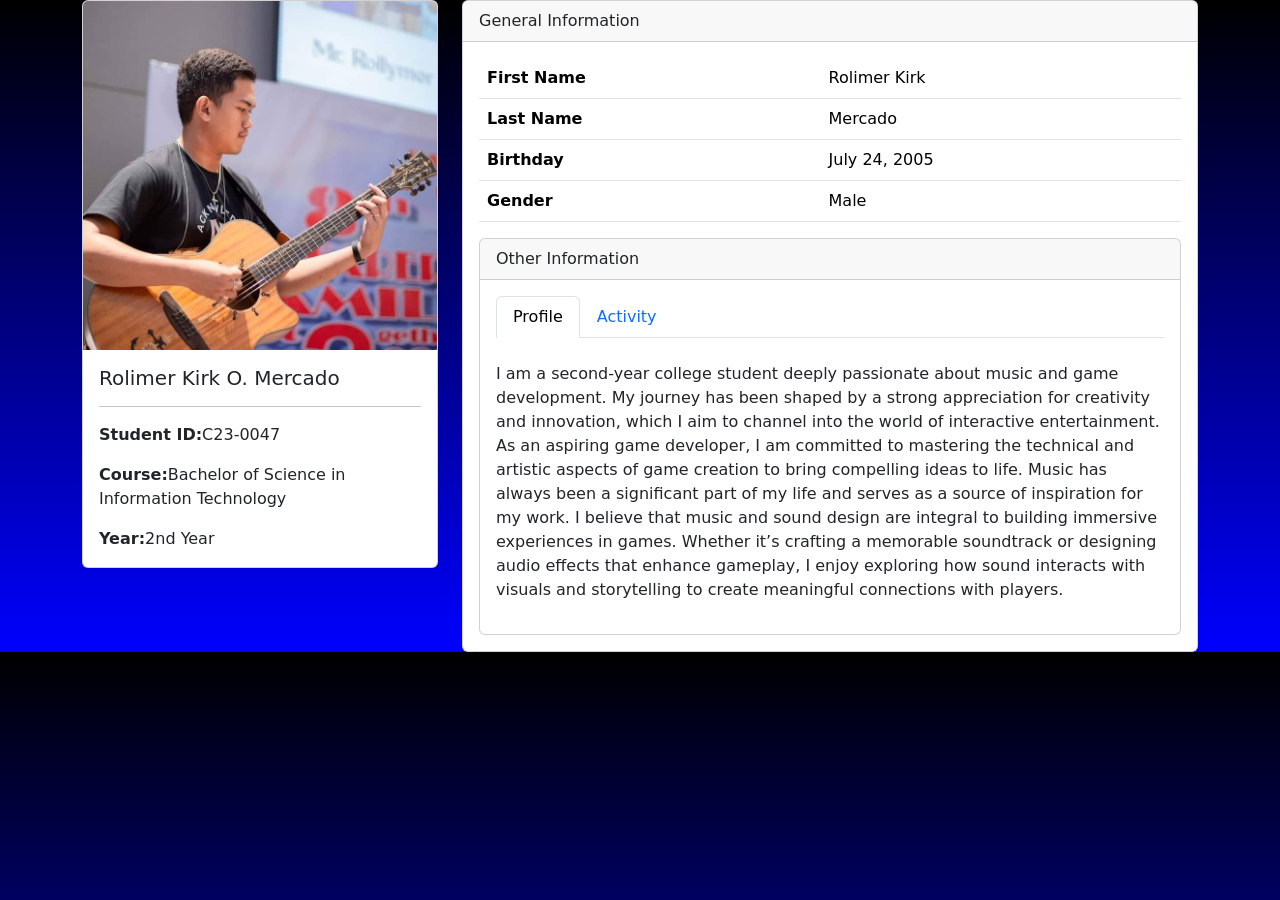
<file: index.html>
<!DOCTYPE html>
<html lang="en">

<head>
    <meta charset="UTF-8">
    <meta name="viewport" content="width=device-width, initial-scale=1.0">
    <title>Document</title>
    <link href="https://cdn.jsdelivr.net/npm/bootstrap@5.3.3/dist/css/bootstrap.min.css" rel="stylesheet"
        integrity="sha384-QWTKZyjpPEjISv5WaRU9OFeRpok6YctnYmDr5pNlyT2bRjXh0JMhjY6hW+ALEwIH" crossorigin="anonymous">
</head>

<body>

    <body style="background: linear-gradient(to bottom, black, blue);">
        <div class="container">
            <div class="row">
                <div class="col-lg-4 col-md-8">
                    <div class="card">
                        <img src="Kirk.jpg" class="card-img-top" alt="...">
                        <div class="card-body">
                            <h5 class="card-title">Rolimer Kirk O. Mercado</h5>
                            <hr>
                            <p class="card-text"><b>Student ID:</b>C23-0047</p>
                            <p class="card-text"><b>Course:</b>Bachelor of Science in Information Technology</p>
                            <p class="card-text"><b>Year:</b>2nd Year</p>

                        </div>
                    </div>

                </div>
                <div class="col-lg-8 col-md-4">
                    <div class="card">
                        <div class="card-header">General Information</div>
                        <div class="card-body">
                            <table class="table">
                                <thead>
                                    <tr>


                                    </tr>
                                </thead>
                                <tbody>
                                    <tr>
                                        <th scope="row">First Name</th>
                                        <td>Rolimer Kirk</td>

                                    </tr>
                                    <tr>
                                        <th scope="row">Last Name</th>
                                        <td>Mercado</td>

                                    </tr>
                                    <tr>
                                        <th scope="row">Birthday</th>
                                        <td>July 24, 2005</td>

                                    </tr>
                                    <tr>
                                        <th scope="row">Gender</th>
                                        <td>Male</td>

                                    </tr>
                                </tbody>
                            </table>
                            <div class="card">
                                <div class="card-header">Other Information</div>
                               
                                <div class="card-body">

                                    <nav>
                                        <div class="nav nav-tabs" id="nav-tab" role="tablist">
                                            <button class="nav-link active" id="nav-home-tab" data-bs-toggle="tab"
                                                data-bs-target="#nav-home" type="button" role="tab"
                                                aria-controls="nav-home" aria-selected="true">Profile</button>
                                            <button class="nav-link" id="nav-profile-tab" data-bs-toggle="tab"
                                                data-bs-target="#nav-profile" type="button" role="tab"
                                                aria-controls="nav-profile" aria-selected="false">Activity</button>
                                        </div>
                                    </nav>
                                    <div class="tab-content" id="nav-tabContent">
                                        <div class="tab-pane fade show active" id="nav-home" role="tabpanel"
                                            aria-labelledby="nav-home-tab" tabindex="0"><br>
                                            <p>I am a second-year college student deeply passionate about music and game
                                                development. My journey has been shaped by a strong appreciation for
                                                creativity and innovation, which I aim to channel into the world of
                                                interactive entertainment. As an aspiring game developer, I am committed
                                                to mastering the technical and artistic aspects of game creation to
                                                bring compelling ideas to life.

                                                Music has always been a significant part of my life and serves as a
                                                source of inspiration for my work. I believe that music and sound design
                                                are integral to building immersive experiences in games. Whether it’s
                                                crafting a memorable soundtrack or designing audio effects that enhance
                                                gameplay, I enjoy exploring how sound interacts with visuals and
                                                storytelling to create meaningful connections with players.</p>
                                        </div>
                                        <div class="tab-pane fade" id="nav-profile" role="tabpanel"
                                            aria-labelledby="nav-profile-tab" tabindex="0"><br>
                                            <p>HI GWAPOOOOOOO</p>
                                        </div>
                                    </div>
                                </div>
                            </div>
                        </div>
                    </div>


                </div>
            </div>

            <script src="https://cdn.jsdelivr.net/npm/bootstrap@5.3.3/dist/js/bootstrap.bundle.min.js"
                integrity="sha384-YvpcrYf0tY3lHB60NNkmXc5s9fDVZLESaAA55NDzOxhy9GkcIdslK1eN7N6jIeHz"
                crossorigin="anonymous"></script>
    </body>

</html>
</file>
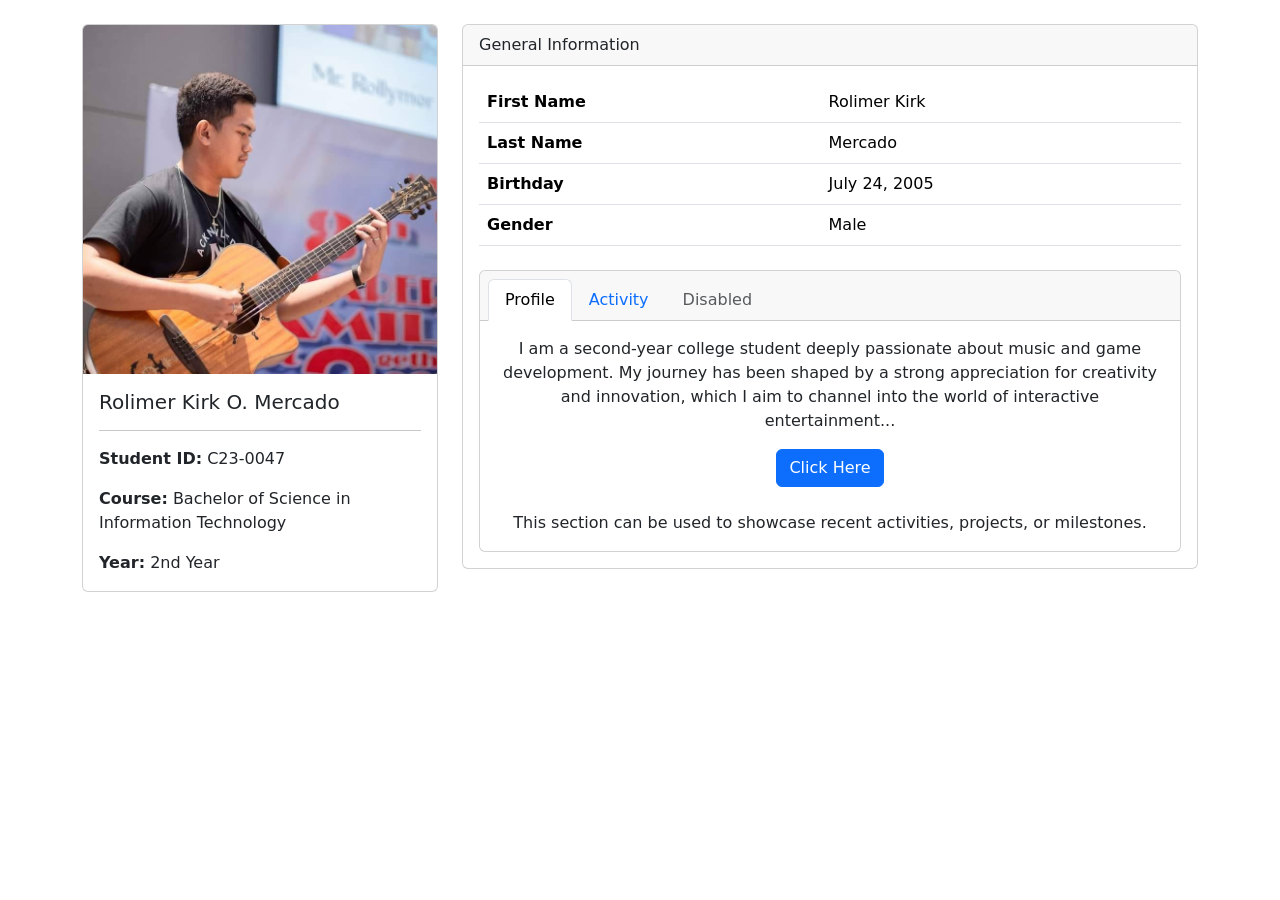
<file: Untitled-2.html>
<!DOCTYPE html>
<html lang="en">

<head>
    <meta charset="UTF-8">
    <meta name="viewport" content="width=device-width, initial-scale=1.0">
    <title>Profile</title>
    <link href="https://cdn.jsdelivr.net/npm/bootstrap@5.3.3/dist/css/bootstrap.min.css" rel="stylesheet"
        integrity="sha384-QWTKZyjpPEjISv5WaRU9OFeRpok6YctnYmDr5pNlyT2bRjXh0JMhjY6hW+ALEwIH" crossorigin="anonymous">
</head>

<body>
    <div class="container mt-4">
        <div class="row">
            <!-- Profile Card -->
            <div class="col-lg-4 col-md-8">
                <div class="card">
                    <img src="Kirk.jpg" class="card-img-top" alt="Profile Picture">
                    <div class="card-body">
                        <h5 class="card-title">Rolimer Kirk O. Mercado</h5>
                        <hr>
                        <p class="card-text"><b>Student ID:</b> C23-0047</p>
                        <p class="card-text"><b>Course:</b> Bachelor of Science in Information Technology</p>
                        <p class="card-text"><b>Year:</b> 2nd Year</p>
                    </div>
                </div>
            </div>

            <!-- General Information -->
            <div class="col-lg-8 col-md-4">
                <div class="card">
                    <div class="card-header">General Information</div>
                    <div class="card-body">
                        <table class="table">
                            <tbody>
                                <tr>
                                    <th scope="row">First Name</th>
                                    <td>Rolimer Kirk</td>
                                </tr>
                                <tr>
                                    <th scope="row">Last Name</th>
                                    <td>Mercado</td>
                                </tr>
                                <tr>
                                    <th scope="row">Birthday</th>
                                    <td>July 24, 2005</td>
                                </tr>
                                <tr>
                                    <th scope="row">Gender</th>
                                    <td>Male</td>
                                </tr>
                            </tbody>
                        </table>
                        
                        <!-- Navigation Tabs -->
                        <div class="card text-center mt-4">
                            <div class="card-header">
                                <ul class="nav nav-tabs card-header-tabs">
                                    <li class="nav-item">
                                        <a class="nav-link active" href="#profile">Profile</a>
                                    </li>
                                    <li class="nav-item">
                                        <a class="nav-link" href="#activity">Activity</a>
                                    </li>
                                    <li class="nav-item">
                                        <a class="nav-link disabled" aria-disabled="true" href="#">Disabled</a>
                                    </li>
                                </ul>
                            </div>
                            <div class="card-body">
                                <!-- Profile Section -->
                                <div id="profile">
                                    <p class="card-text">I am a second-year college student deeply passionate about music and game development. My journey has been shaped by a strong appreciation for creativity and innovation, which I aim to channel into the world of interactive entertainment...</p>
                                    <a href="https://www.youtube.com/watch?v=dVOw1jEfL3w" class="btn btn-primary">Click Here</a>
                                </div>

                                <!-- Activity Section -->
                                <div id="activity" class="mt-4">
                                    <p class="card-text">This section can be used to showcase recent activities, projects, or milestones.</p>
                                </div>
                            </div>
                        </div>
                    </div>
                </div>
            </div>
        </div>
    </div>

    <script src="https://cdn.jsdelivr.net/npm/bootstrap@5.3.3/dist/js/bootstrap.bundle.min.js"
        integrity="sha384-YvpcrYf0tY3lHB60NNkmXc5s9fDVZLESaAA55NDzOxhy9GkcIdslK1eN7N6jIeHz"
        crossorigin="anonymous"></script>
</body>

</html>
</file>
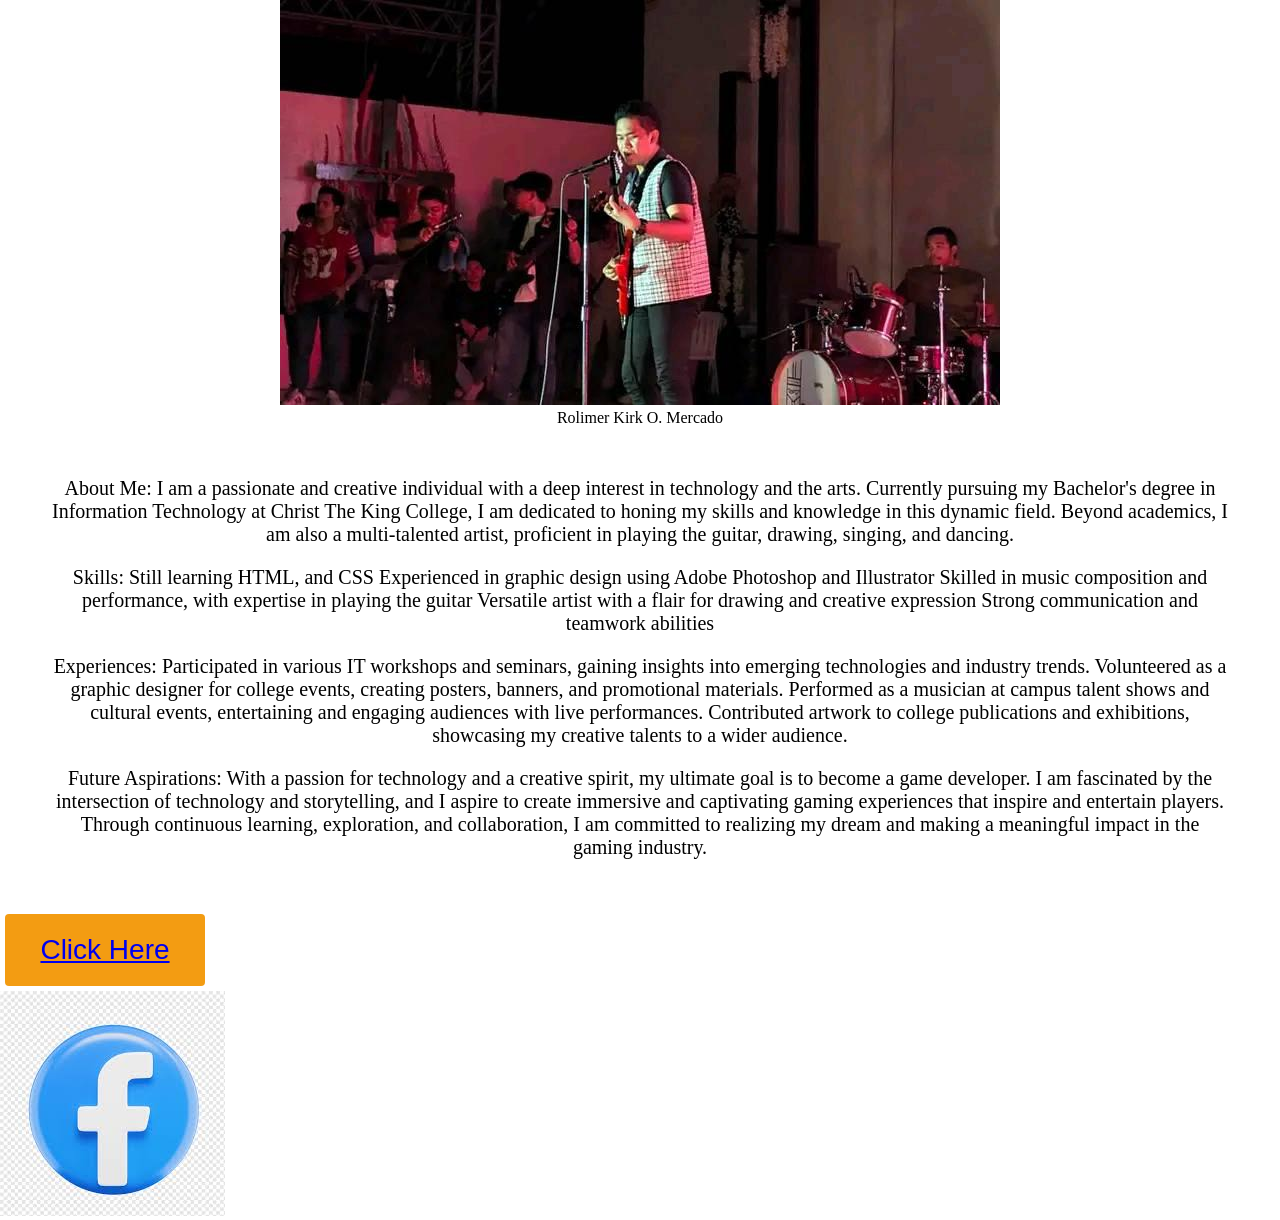
<file: exercise/html.html>
<!DOCTYPE html>

<html>
<head>
	<meta charset="utf-8">
	<meta name="viewport" content="width=device-width, initial-scale=1">
	<title>Kirk's Portfolio</title>
	<link rel="stylesheet" type="text/css" href="port.css">
</head>
<body>
</head>
<body><div class="pic">
    


    <img src="kirkypic.jpg" class="pict"></div>

     <div class="name"> Rolimer Kirk O. Mercado</div>
     <div class="words">
<p>About Me:
I am a passionate and creative individual with a deep interest in technology and the arts. Currently pursuing my Bachelor's degree in Information Technology at Christ The King College, I am dedicated to honing my skills and knowledge in this dynamic field. Beyond academics, I am also a multi-talented artist, proficient in playing the guitar, drawing, singing, and dancing.</p>

<p>Skills:

Still learning HTML, and CSS
Experienced in graphic design using Adobe Photoshop and Illustrator
Skilled in music composition and performance, with expertise in playing the guitar
Versatile artist with a flair for drawing and creative expression
Strong communication and teamwork abilities</p>
<p>Experiences:

Participated in various IT workshops and seminars, gaining insights into emerging technologies and industry trends.
Volunteered as a graphic designer for college events, creating posters, banners, and promotional materials.
Performed as a musician at campus talent shows and cultural events, entertaining and engaging audiences with live performances.
Contributed artwork to college publications and exhibitions, showcasing my creative talents to a wider audience.</p>

<p>Future Aspirations: 
With a passion for technology and a creative spirit, my ultimate goal is to become a game developer. I am fascinated by the intersection of technology and storytelling, and I aspire to create immersive and captivating gaming experiences that inspire and entertain players. Through continuous learning, exploration, and collaboration, I am committed to realizing my dream and making a meaningful impact in the gaming industry.</p>
</div>
<button class="bot" style="vertical-align:middle"><span><a href="https://youtu.be/dVOw1jEfL3w?si=jWePcmgEozlPZEyM" target="img=">Click Here</a></span></button>
<div class="ffr">
	<a href="https://www.facebook.com/kirk.mercadoiii" ><img src="logo.jpg"></a>
</div>
</body>
</html>
</file>
<file: exercise/port.css>
body{

	height: 100vh;
	width: 100vw;
	margin: 0;
	overflow: auto;
}
.name{text-align: center}

.pic{text-align: center}

.words{text-align: center;

margin: 50px;
font-family:verdana;
	font-size: 20px;}

.bot { text-align: center;
  display: inline-block;
  border-radius: 4px;
  background-color: #F39C12;
  border: none;
  color: #F39C12;
  text-align: center;
  font-size: 28px;
  padding: 20px;
  width: 200px;
  transition: all 0.5s;
  cursor: pointer;
  margin: 5px;
}

.bot span {
  cursor: pointer;
  display: inline-block;
  position: relative;
  transition: 0.5s;
}

.bot span:after {
  content: '\00bb';
  position: absolute;
  opacity: 0;
  top: 0;
  right: -20px;
  transition: 0.5s;
}

.bot:hover span {
  padding-right: 25px;
}

.bot:hover span:after {
  opacity: 1;
  right: 0;
}


.bot{
	color: white;
}
.ffr{height: 30px;
width: 30px;}
</file>
